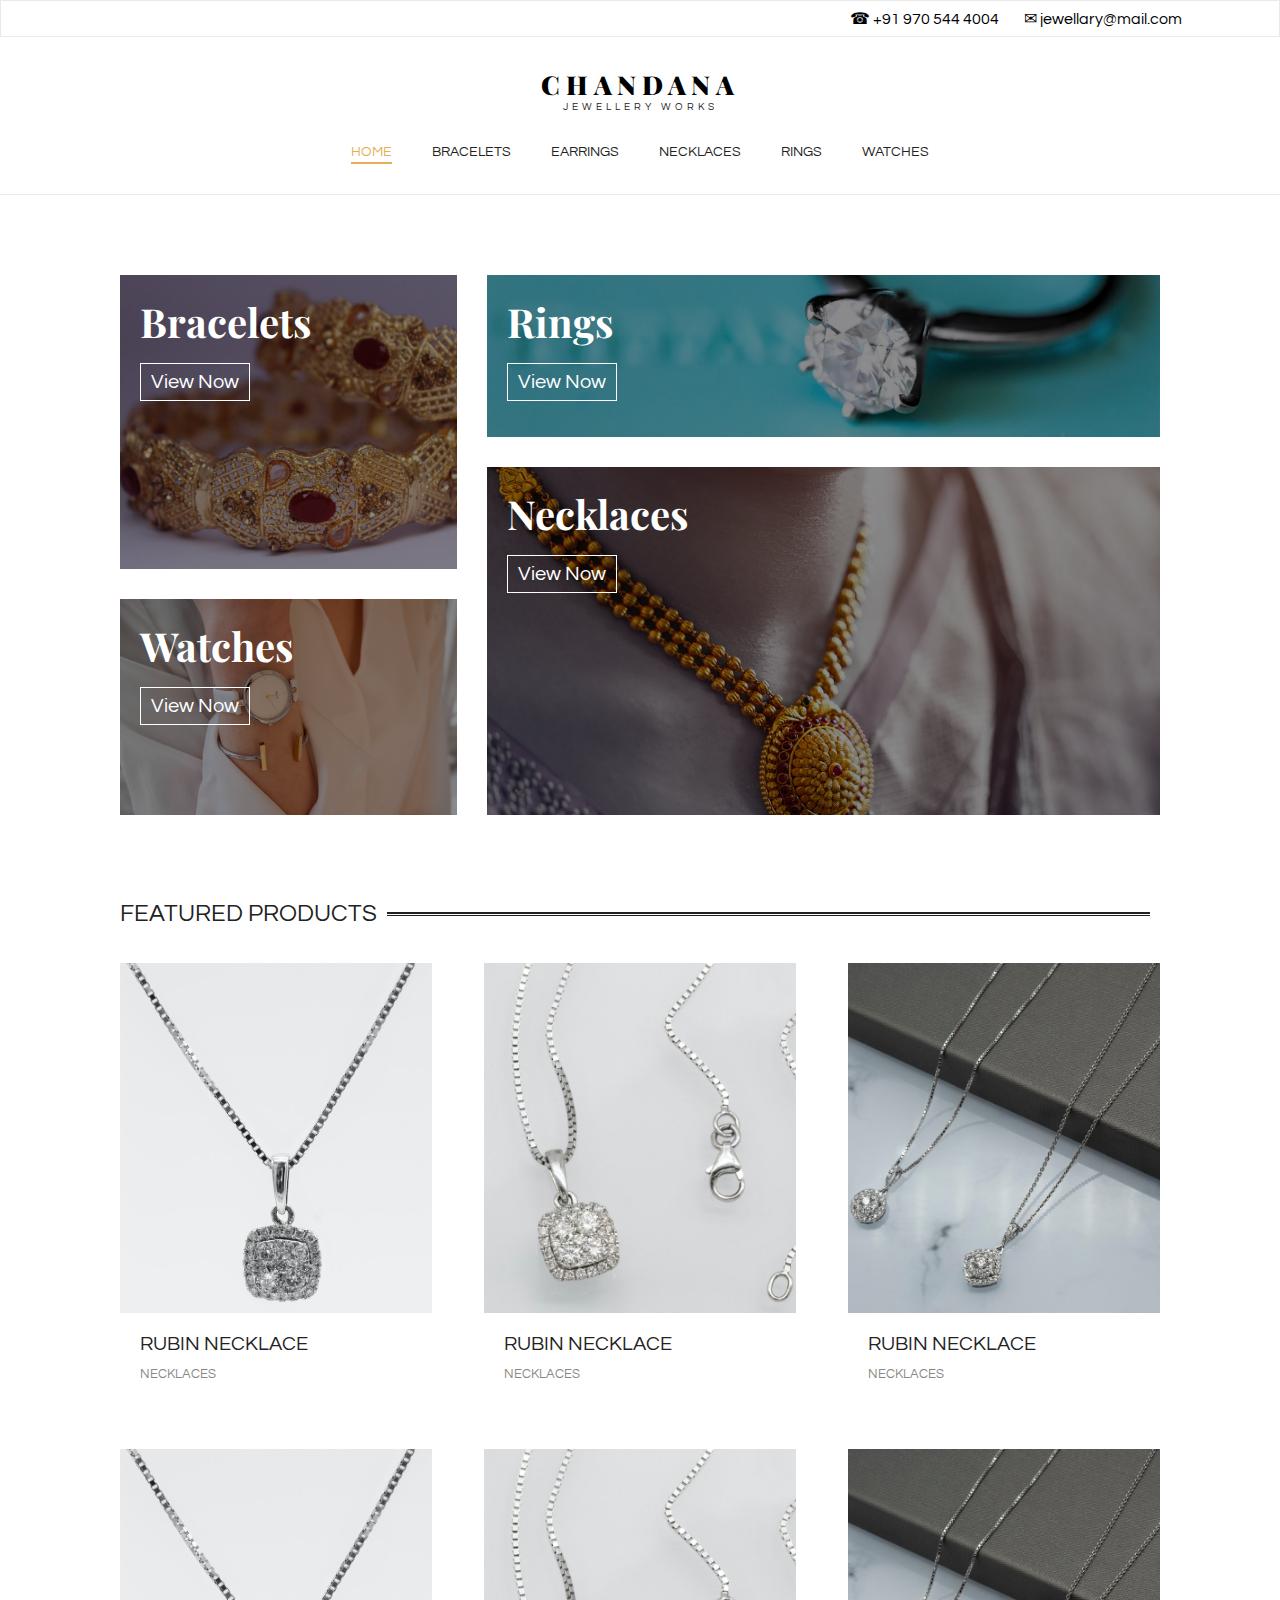
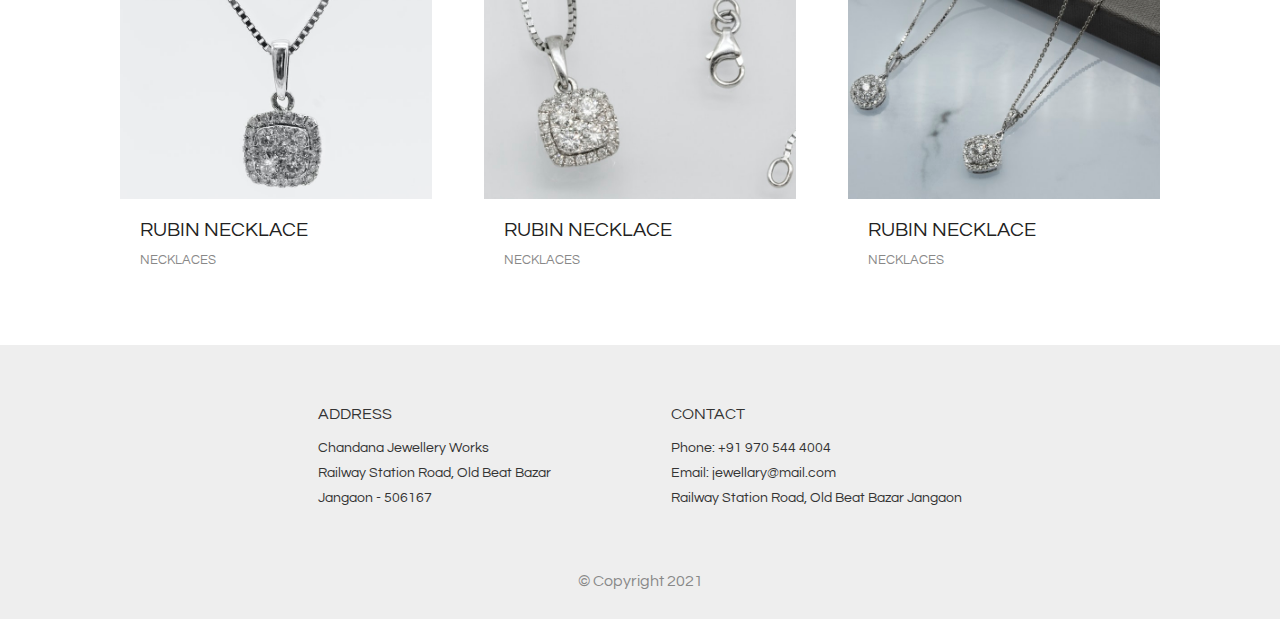
<file: index.html>
<!DOCTYPE html>
<html lang="en">
  <head>
    <meta charset="UTF-8">
    <meta http-equiv="X-UA-Compatible" content="IE=edge">
    <meta name="viewport" content="width=device-width, initial-scale=1.0">
    <title>Project Starter Structure</title>
    <link rel="stylesheet" href="assets/css/styles.css">
  </head>
  <body>
    <div class="topHeader">
      <div class="container">
        <p>☎ +91 970 544 4004</p>
        <p>✉ jewellary@mail.com</p>
      </div>
    </div>
    <header>
      <div class="headerContainer">
        <div class="logo"><a href="index.html"> <span class="logo__title">Chandana</span><span class="logo__designation">Jewellery Works</span></a></div>
        <nav>
          <div class="links"><a class="active" href="index.html">Home</a><a href="#">Bracelets</a><a href="#">Earrings</a><a href="#">Necklaces</a><a href="rings.html">Rings</a><a href="#">Watches</a></div>
          <div class="burger">
            <div class="line"></div>
          </div>
        </nav>
      </div>
      <div class="header__mobile">
        <nav class="mobile__nav">
          <div class="links"><a class="active" href="index.html">Home</a><a href="#">Bracelets</a><a href="#">Earrings</a><a href="#">Necklaces</a><a href="rings.html">Rings</a><a href="#">Watches</a></div>
        </nav>
      </div>
    </header>
    <div id="banner">
      <div class="bannerContainer">
        <div class="left">
          <div class="showcase bracelets"><img src="assets/img/bracelets.jpg" alt="">
            <div class="overlay">
              <h1>Bracelets</h1><a href="#">View Now</a>
            </div>
          </div>
          <div class="showcase watches"><img src="assets/img/watches.jpg" alt="">
            <div class="overlay">
              <h1>Watches</h1><a href="#">View Now</a>
            </div>
          </div>
        </div>
        <div class="right">
          <div class="showcase rings"><img src="assets/img/rings.jpg" alt="">
            <div class="overlay">
              <h1>Rings</h1><a href="rings.html">View Now</a>
            </div>
          </div>
          <div class="showcase necklaces"><img src="assets/img/necklaces1.jpg" alt="">
            <div class="overlay">
              <h1>Necklaces</h1><a href="#">View Now</a>
            </div>
          </div>
        </div>
      </div>
    </div>
    <div id="featured">
      <div class="featuredContainer">
        <div class="featuredHeading" style="margin: 60px 0 30px 0">
          <h3 class="ptitle">Featured Products</h3>
          <div class="main"><span class="big"></span><span class="small"></span></div>
        </div>
        <div class="featuredProjectContainer"><a class="featuredProduct" href="single.html">
            <div class="image"><img src="assets/img/necklace.jpg" alt=""></div>
            <div class="content">
              <h2 class="title">Rubin Necklace</h2>
              <h4 class="category">Necklaces</h4>
            </div></a><a class="featuredProduct" href="single.html">
            <div class="image"><img src="assets/img/necklace2.jpg" alt=""></div>
            <div class="content">
              <h2 class="title">Rubin Necklace</h2>
              <h4 class="category">Necklaces</h4>
            </div></a><a class="featuredProduct" href="single.html">
            <div class="image"><img src="assets/img/necklace3.jpg" alt=""></div>
            <div class="content">
              <h2 class="title">Rubin Necklace</h2>
              <h4 class="category">Necklaces</h4>
            </div></a><a class="featuredProduct" href="single.html">
            <div class="image"><img src="assets/img/necklace.jpg" alt=""></div>
            <div class="content">
              <h2 class="title">Rubin Necklace</h2>
              <h4 class="category">Necklaces</h4>
            </div></a><a class="featuredProduct" href="single.html">
            <div class="image"><img src="assets/img/necklace2.jpg" alt=""></div>
            <div class="content">
              <h2 class="title">Rubin Necklace</h2>
              <h4 class="category">Necklaces</h4>
            </div></a><a class="featuredProduct" href="single.html">
            <div class="image"><img src="assets/img/necklace3.jpg" alt=""></div>
            <div class="content">
              <h2 class="title">Rubin Necklace</h2>
              <h4 class="category">Necklaces</h4>
            </div></a></div>
      </div>
    </div>
    <footer> 
      <div class="footerContainer">
        <div class="footerMenu">
          <div class="menu">
            <h5>Address</h5>
            <div class="footerLinks">
              <p>Chandana Jewellery Works</p>
              <p>Railway Station Road, Old Beat Bazar</p>
              <p>Jangaon - 506167</p>
            </div>
          </div>
          <div class="menu">
            <h5>Contact</h5>
            <div class="footerLinks">
              <p>Phone: +91 970 544 4004</p>
              <p>Email: jewellary@mail.com</p>
              <p>Railway Station Road, Old Beat Bazar Jangaon</p>
            </div>
          </div>
        </div>
        <div class="copyrights">
          <p>&copy; Copyright 2021</p>
        </div>
      </div>
    </footer>
    <script src="assets/scripts/script.js"> </script>
  </body>
</html>
</file>
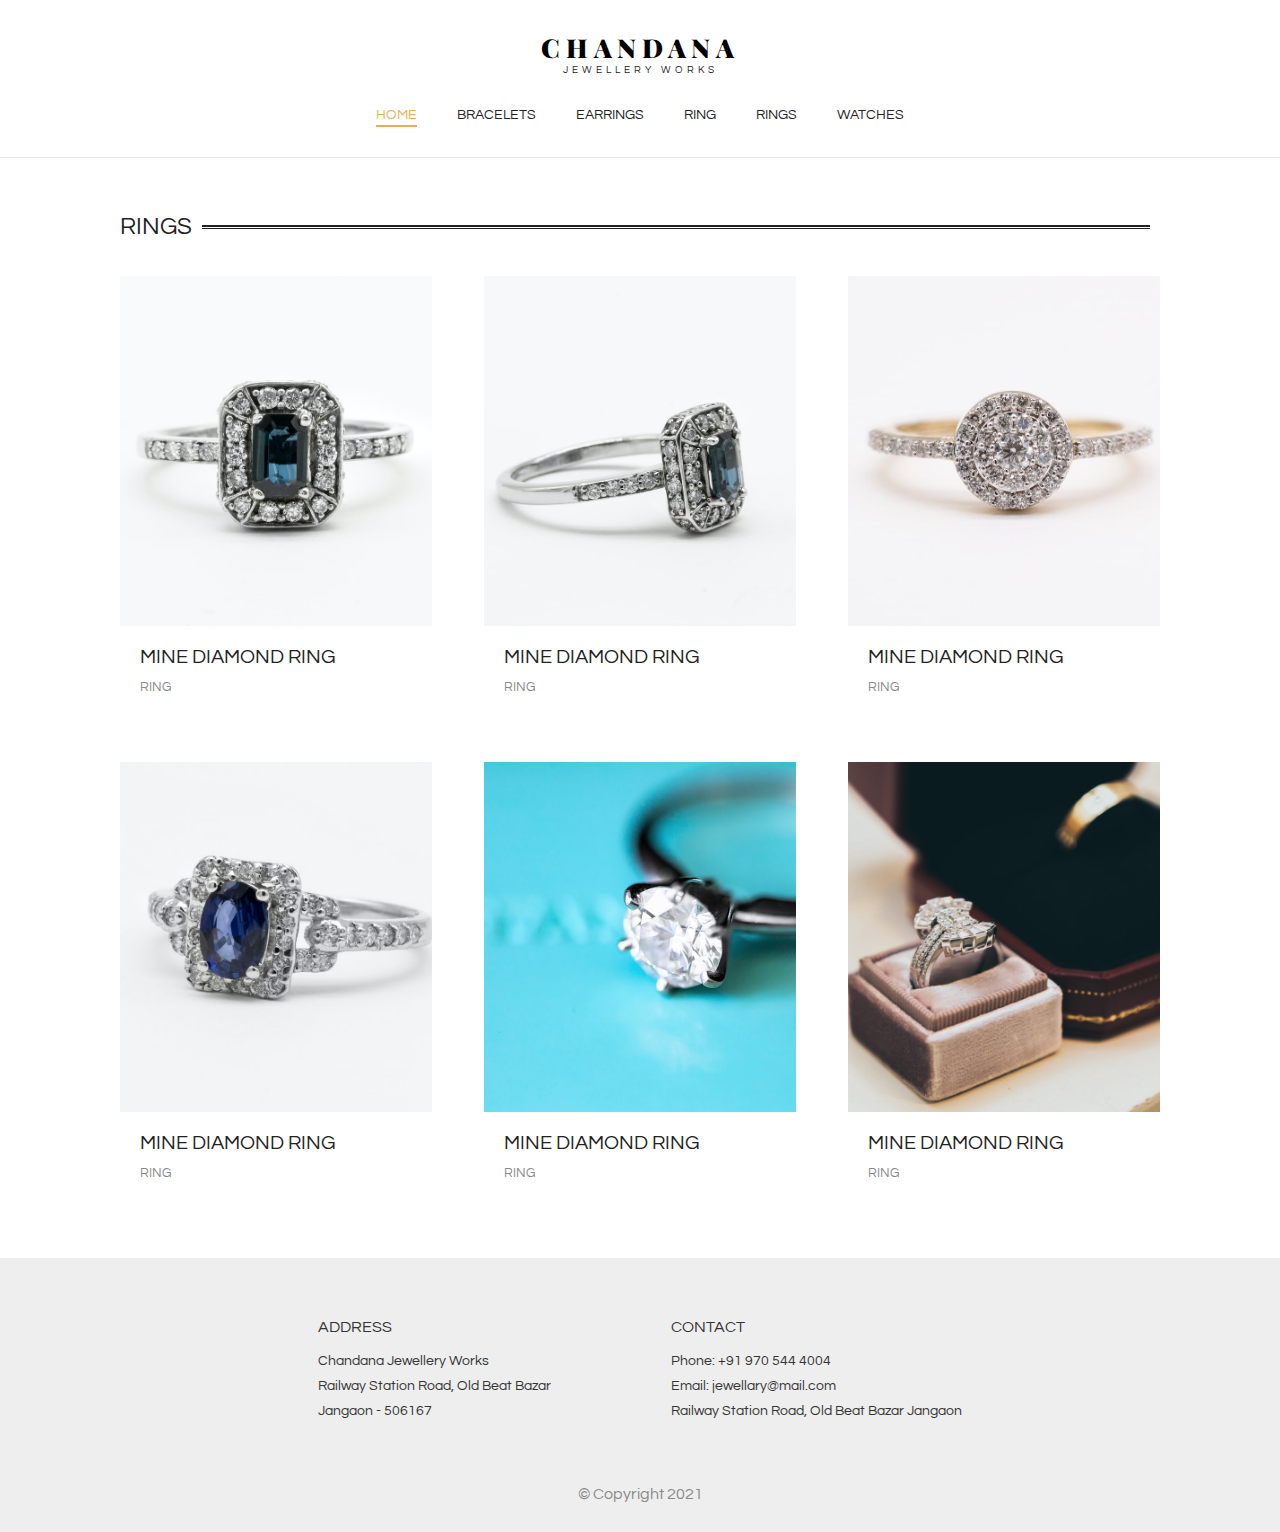
<file: bracelets.html>
<!DOCTYPE html>
<html lang="en">
  <head>
    <meta charset="UTF-8">
    <meta http-equiv="X-UA-Compatible" content="IE=edge">
    <meta name="viewport" content="width=device-width, initial-scale=1.0">
    <title>Project Starter Structure</title>
    <link rel="stylesheet" href="assets/css/styles.css">
  </head>
  <body>
    <header>
      <div class="headerContainer">
        <div class="logo"><a href="index.html"> <span class="logo__title">Chandana</span><span class="logo__designation">Jewellery Works</span></a></div>
        <nav>
          <div class="links"><a class="active" href="index.html">Home</a><a href="bracelets.html">Bracelets</a><a href="#">Earrings</a><a href="#">Ring</a><a href="#">Rings</a><a href="#">Watches</a></div>
          <div class="burger">
            <div class="line"></div>
          </div>
        </nav>
      </div>
      <div class="header__mobile">
        <nav class="mobile__nav">
          <div class="links"><a class="active" href="index.html">Home</a><a href="bracelets.html">Bracelets</a><a href="#">Earrings</a><a href="#">Ring</a><a href="#">Rings</a><a href="#">Watches</a></div>
        </nav>
      </div>
    </header>
    <div id="featured">
      <div class="featuredContainer">
        <div class="featuredHeading" style="margin: 60px 0 30px 0">
          <h3 class="ptitle">RINGS</h3>
          <div class="main"><span class="big"></span><span class="small"></span></div>
        </div>
        <div class="featuredProjectContainer"><a class="featuredProduct" href="single.html">
            <div class="image"><img src="assets/img/ring1.jpg" alt=""></div>
            <div class="content">
              <h2 class="title">Mine Diamond Ring</h2>
              <h4 class="category">Ring</h4>
            </div></a><a class="featuredProduct" href="single.html">
            <div class="image"><img src="assets/img/ring2.jpg" alt=""></div>
            <div class="content">
              <h2 class="title">Mine Diamond Ring</h2>
              <h4 class="category">Ring</h4>
            </div></a><a class="featuredProduct" href="single.html">
            <div class="image"><img src="assets/img/ring3.jpg" alt=""></div>
            <div class="content">
              <h2 class="title">Mine Diamond Ring</h2>
              <h4 class="category">Ring</h4>
            </div></a><a class="featuredProduct" href="single.html">
            <div class="image"><img src="assets/img/ring4.jpg" alt=""></div>
            <div class="content">
              <h2 class="title">Mine Diamond Ring</h2>
              <h4 class="category">Ring</h4>
            </div></a><a class="featuredProduct" href="single.html">
            <div class="image"><img src="assets/img/rings.jpg" alt=""></div>
            <div class="content">
              <h2 class="title">Mine Diamond Ring</h2>
              <h4 class="category">Ring</h4>
            </div></a><a class="featuredProduct" href="single.html">
            <div class="image"><img src="assets/img/ring7.jpg" alt=""></div>
            <div class="content">
              <h2 class="title">Mine Diamond Ring</h2>
              <h4 class="category">Ring</h4>
            </div></a></div>
      </div>
    </div>
    <footer> 
      <div class="footerContainer">
        <div class="footerMenu">
          <div class="menu">
            <h5>Address</h5>
            <div class="footerLinks">
              <p>Chandana Jewellery Works</p>
              <p>Railway Station Road, Old Beat Bazar</p>
              <p>Jangaon - 506167</p>
            </div>
          </div>
          <div class="menu">
            <h5>Contact</h5>
            <div class="footerLinks">
              <p>Phone: +91 970 544 4004</p>
              <p>Email: jewellary@mail.com</p>
              <p>Railway Station Road, Old Beat Bazar Jangaon</p>
            </div>
          </div>
        </div>
        <div class="copyrights">
          <p>&copy; Copyright 2021</p>
        </div>
      </div>
    </footer>
    <script src="assets/scripts/script.js"> </script>
  </body>
</html>
</file>
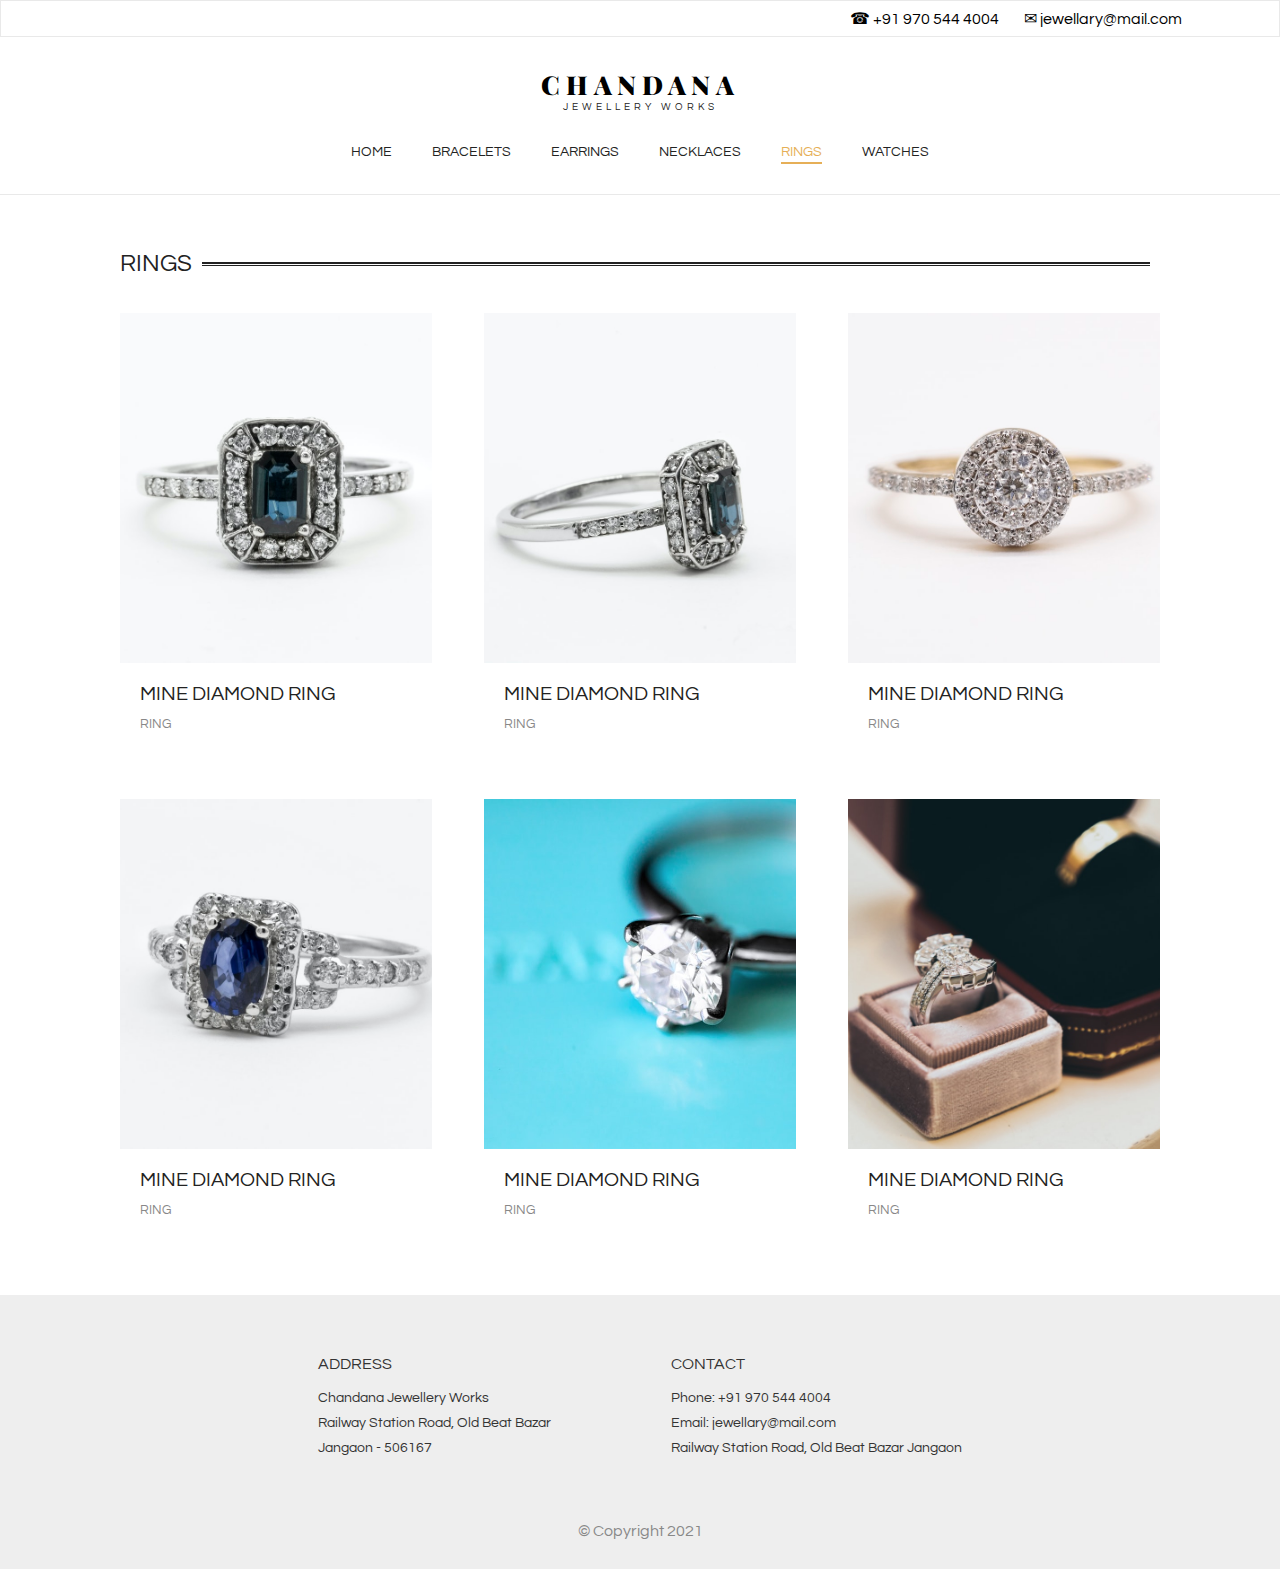
<file: rings.html>
<!DOCTYPE html>
<html lang="en">
  <head>
    <meta charset="UTF-8">
    <meta http-equiv="X-UA-Compatible" content="IE=edge">
    <meta name="viewport" content="width=device-width, initial-scale=1.0">
    <title>Project Starter Structure</title>
    <link rel="stylesheet" href="assets/css/styles.css">
  </head>
  <body>
    <div class="topHeader">
      <div class="container">
        <p>☎ +91 970 544 4004</p>
        <p>✉ jewellary@mail.com</p>
      </div>
    </div>
    <header>
      <div class="headerContainer">
        <div class="logo"><a href="index.html"> <span class="logo__title">Chandana</span><span class="logo__designation">Jewellery Works</span></a></div>
        <nav>
          <div class="links"><a href="index.html">Home</a><a href="#">Bracelets</a><a href="#">Earrings</a><a href="#">Necklaces</a><a class="active" href="rings.html">Rings</a><a href="#">Watches</a></div>
          <div class="burger">
            <div class="line"></div>
          </div>
        </nav>
      </div>
      <div class="header__mobile">
        <nav class="mobile__nav">
          <div class="links"><a href="index.html">Home</a><a href="#">Bracelets</a><a href="#">Earrings</a><a href="#">Necklaces</a><a class="active" href="rings.html">Rings</a><a href="#">Watches</a></div>
        </nav>
      </div>
    </header>
    <div id="featured">
      <div class="featuredContainer">
        <div class="featuredHeading" style="margin: 60px 0 30px 0">
          <h3 class="ptitle">RINGS</h3>
          <div class="main"><span class="big"></span><span class="small"></span></div>
        </div>
        <div class="featuredProjectContainer"><a class="featuredProduct" href="single.html">
            <div class="image"><img src="assets/img/ring1.jpg" alt=""></div>
            <div class="content">
              <h2 class="title">Mine Diamond Ring</h2>
              <h4 class="category">Ring</h4>
            </div></a><a class="featuredProduct" href="single.html">
            <div class="image"><img src="assets/img/ring2.jpg" alt=""></div>
            <div class="content">
              <h2 class="title">Mine Diamond Ring</h2>
              <h4 class="category">Ring</h4>
            </div></a><a class="featuredProduct" href="single.html">
            <div class="image"><img src="assets/img/ring3.jpg" alt=""></div>
            <div class="content">
              <h2 class="title">Mine Diamond Ring</h2>
              <h4 class="category">Ring</h4>
            </div></a><a class="featuredProduct" href="single.html">
            <div class="image"><img src="assets/img/ring4.jpg" alt=""></div>
            <div class="content">
              <h2 class="title">Mine Diamond Ring</h2>
              <h4 class="category">Ring</h4>
            </div></a><a class="featuredProduct" href="single.html">
            <div class="image"><img src="assets/img/rings.jpg" alt=""></div>
            <div class="content">
              <h2 class="title">Mine Diamond Ring</h2>
              <h4 class="category">Ring</h4>
            </div></a><a class="featuredProduct" href="single.html">
            <div class="image"><img src="assets/img/ring7.jpg" alt=""></div>
            <div class="content">
              <h2 class="title">Mine Diamond Ring</h2>
              <h4 class="category">Ring</h4>
            </div></a></div>
      </div>
    </div>
    <footer> 
      <div class="footerContainer">
        <div class="footerMenu">
          <div class="menu">
            <h5>Address</h5>
            <div class="footerLinks">
              <p>Chandana Jewellery Works</p>
              <p>Railway Station Road, Old Beat Bazar</p>
              <p>Jangaon - 506167</p>
            </div>
          </div>
          <div class="menu">
            <h5>Contact</h5>
            <div class="footerLinks">
              <p>Phone: +91 970 544 4004</p>
              <p>Email: jewellary@mail.com</p>
              <p>Railway Station Road, Old Beat Bazar Jangaon</p>
            </div>
          </div>
        </div>
        <div class="copyrights">
          <p>&copy; Copyright 2021</p>
        </div>
      </div>
    </footer>
    <script src="assets/scripts/script.js"> </script>
  </body>
</html>
</file>
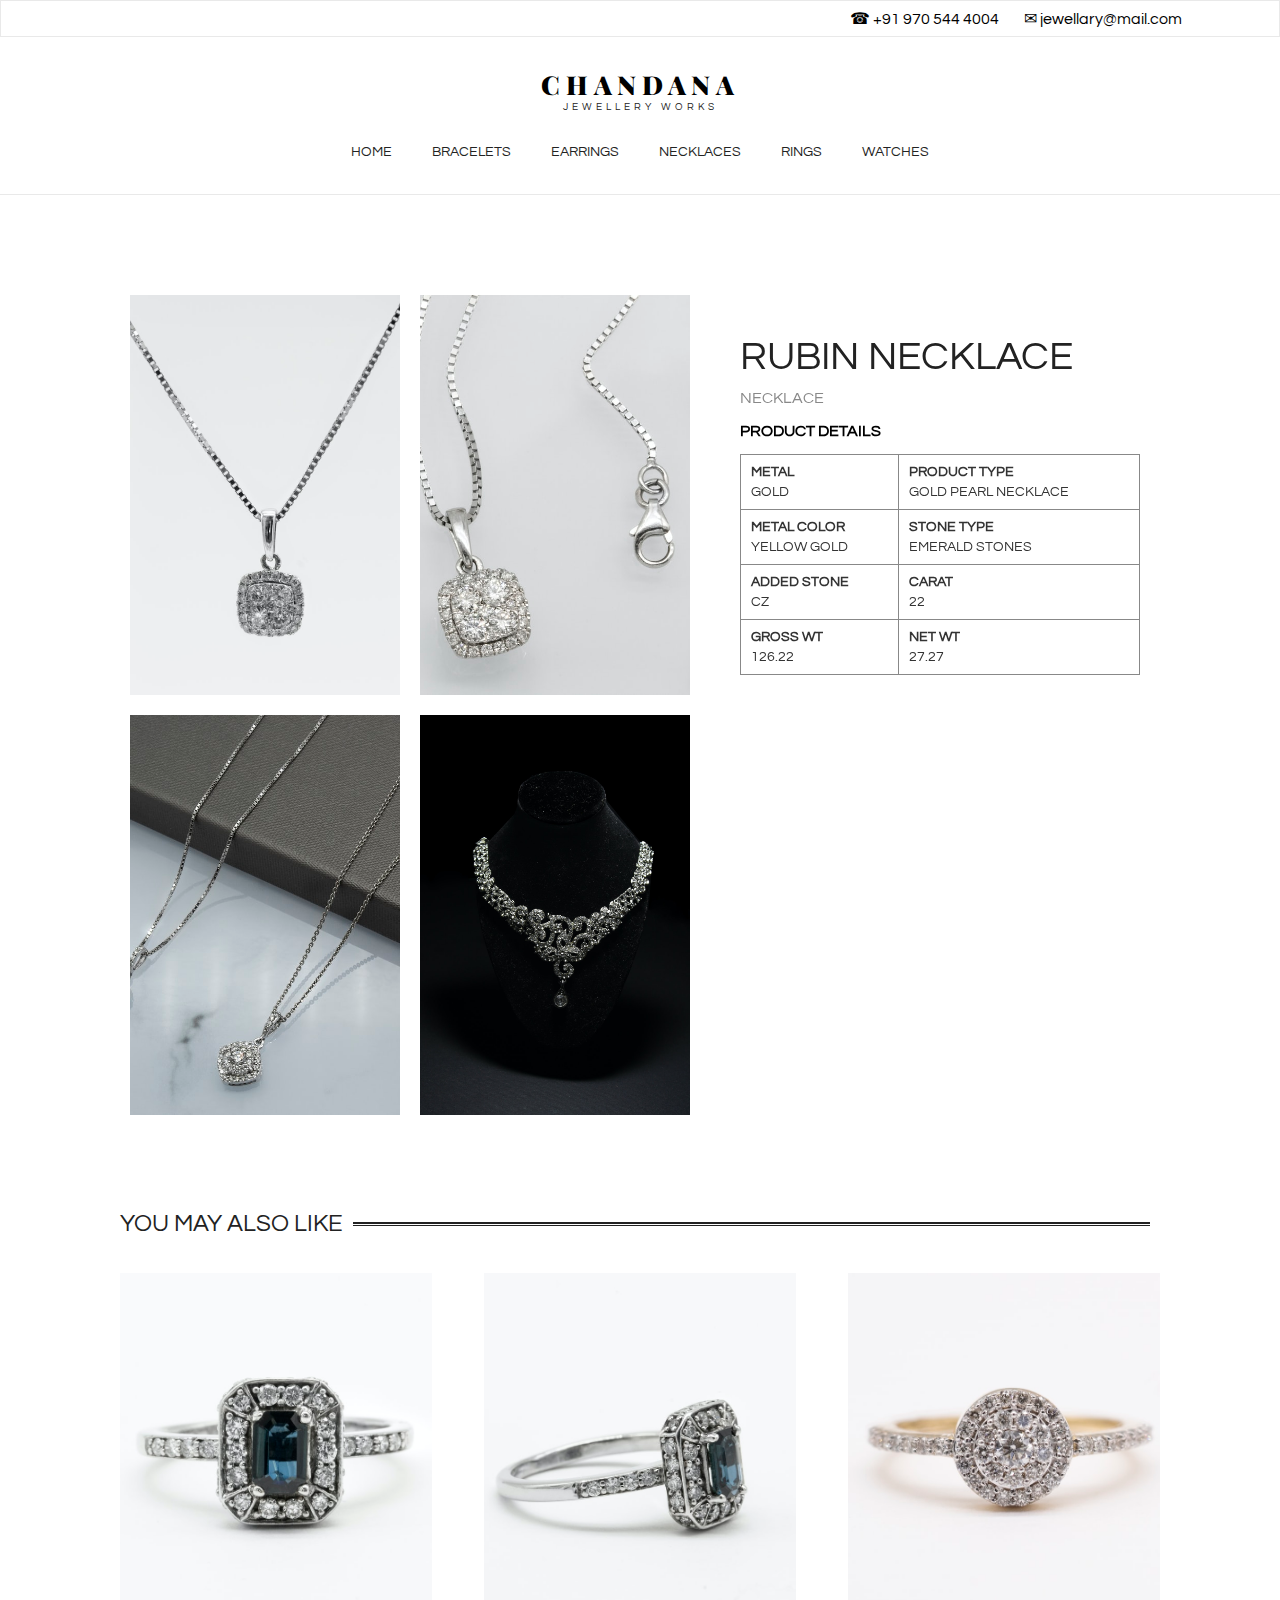
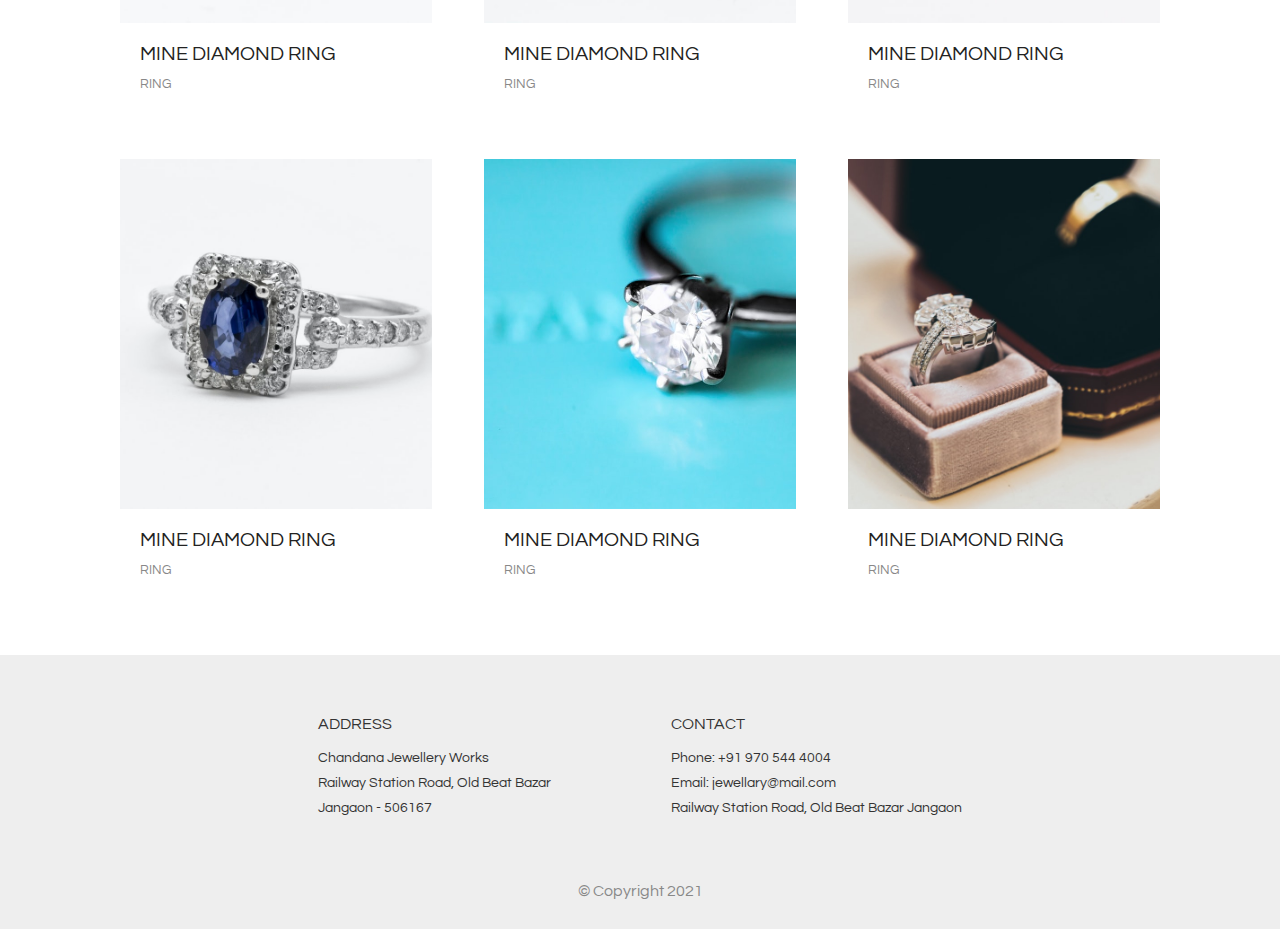
<file: single.html>
<!DOCTYPE html>
<html lang="en">
  <head>
    <meta charset="UTF-8">
    <meta http-equiv="X-UA-Compatible" content="IE=edge">
    <meta name="viewport" content="width=device-width, initial-scale=1.0">
    <title>Project Starter Structure</title>
    <link rel="stylesheet" href="assets/css/styles.css">
    <link rel="stylesheet" href="assets/css/lightgallery.min.css">
  </head>
  <body>
    <div class="topHeader">
      <div class="container">
        <p>☎ +91 970 544 4004</p>
        <p>✉ jewellary@mail.com</p>
      </div>
    </div>
    <header>
      <div class="headerContainer">
        <div class="logo"><a href="index.html"> <span class="logo__title">Chandana</span><span class="logo__designation">Jewellery Works</span></a></div>
        <nav>
          <div class="links"><a href="index.html">Home</a><a href="#">Bracelets</a><a href="#">Earrings</a><a href="#">Necklaces</a><a href="rings.html">Rings</a><a href="#">Watches</a></div>
          <div class="burger">
            <div class="line"></div>
          </div>
        </nav>
      </div>
      <div class="header__mobile">
        <nav class="mobile__nav">
          <div class="links"><a href="index.html">Home</a><a href="#">Bracelets</a><a href="#">Earrings</a><a href="#">Necklaces</a><a href="rings.html">Rings</a><a href="#">Watches</a></div>
        </nav>
      </div>
    </header>
    <div id="singleProduct">
      <div class="singleContainer">
        <div id="lightgallery">
          <a class="image-box" href="assets/img/necklace.jpg">
            <img src="assets/img/necklace.jpg" alt="">
          </a>
          <a class="image-box" href="assets/img/necklace2.jpg">
            <img src="assets/img/necklace2.jpg" alt="">
          </a>
          <a class="image-box" href="assets/img/necklace3.jpg">
            <img src="assets/img/necklace3.jpg" alt="">
          </a>
          <a class="image-box" href="assets/img/necklaces.jpg">
            <img src="assets/img/necklaces.jpg" alt="">
          </a>
        </div>
        <div class="productInfo">
          <h1 class="productTitle">Rubin Necklace</h1>
          <p class="category">Necklace</p>
          <!-- <p class="description">Lorem ipsum dolor sit amet consectetur, adipisicing elit. Tempora, nobis impedit saepe aliquam quis et eveniet facere aspernatur blanditiis ipsa? Inventore odio, aliquid qui repellendus hic voluptatem corporis ipsam delectus.</p> -->
          <p>Product Details</p>
          <table>
            <tbody>
              <tr>
                <td><b>Metal</b><br><span>Gold</span></td>
                <td><b>Product Type</b><br><span>Gold Pearl Necklace</span></td>
              </tr>
              <tr>
                <td><b>Metal Color</b><br><span>Yellow Gold</span></td>
                <td><b>Stone Type</b><br><span>Emerald Stones</span></td>
              </tr>
              <tr>
                <td><b>Added Stone</b><br><span>CZ</span></td>
                <td><b>Carat</b><br><span>22</span></td>
              </tr>
              <tr>
                <td><b>Gross WT</b><br><span>126.22</span></td>
                <td><b>Net WT</b><br><span>27.27</span></td>
              </tr>
            </tbody>
          </table>
        </div>
      </div>
    </div>
    <div id="featured">
      <div class="featuredContainer">
        <div class="featuredHeading" style="margin: 60px 0 30px 0">
          <h3 class="ptitle">You May Also Like</h3>
          <div class="main"><span class="big"></span><span class="small"></span></div>
        </div>
        <div class="featuredProjectContainer"><a class="featuredProduct" href="single.html">
          <div class="image"><img src="assets/img/ring1.jpg" alt=""></div>
          <div class="content">
            <h2 class="title">Mine Diamond Ring</h2>
            <h4 class="category">Ring</h4>
          </div></a><a class="featuredProduct" href="single.html">
          <div class="image"><img src="assets/img/ring2.jpg" alt=""></div>
          <div class="content">
            <h2 class="title">Mine Diamond Ring</h2>
            <h4 class="category">Ring</h4>
          </div></a><a class="featuredProduct" href="single.html">
          <div class="image"><img src="assets/img/ring3.jpg" alt=""></div>
          <div class="content">
            <h2 class="title">Mine Diamond Ring</h2>
            <h4 class="category">Ring</h4>
          </div></a><a class="featuredProduct" href="single.html">
          <div class="image"><img src="assets/img/ring4.jpg" alt=""></div>
          <div class="content">
            <h2 class="title">Mine Diamond Ring</h2>
            <h4 class="category">Ring</h4>
          </div></a><a class="featuredProduct" href="single.html">
          <div class="image"><img src="assets/img/rings.jpg" alt=""></div>
          <div class="content">
            <h2 class="title">Mine Diamond Ring</h2>
            <h4 class="category">Ring</h4>
          </div></a><a class="featuredProduct" href="single.html">
          <div class="image"><img src="assets/img/ring7.jpg" alt=""></div>
          <div class="content">
            <h2 class="title">Mine Diamond Ring</h2>
            <h4 class="category">Ring</h4>
          </div></a></div>
      </div>
    </div>
    <footer> 
      <div class="footerContainer">
        <div class="footerMenu">
          <div class="menu">
            <h5>Address</h5>
            <div class="footerLinks">
              <p>Chandana Jewellery Works</p>
              <p>Railway Station Road, Old Beat Bazar</p>
              <p>Jangaon - 506167</p>
            </div>
          </div>
          <div class="menu">
            <h5>Contact</h5>
            <div class="footerLinks">
              <p>Phone: +91 970 544 4004</p>
              <p>Email: jewellary@mail.com</p>
              <p>Railway Station Road, Old Beat Bazar Jangaon</p>
            </div>
          </div>
        </div>
        <div class="copyrights">
          <p>&copy; Copyright 2021</p>
        </div>
      </div>
    </footer>
    <script src="assets/scripts/lightgallery.min.js"> </script>
    <script src="assets/scripts/lg-fullscreen.min.js"> </script>
    <script src="assets/scripts/lg-zoom.min.js"> </script>
    <script src="assets/scripts/lg-autoplay.min.js"></script>
    <script src="assets/scripts/script.js"> </script>
    <script src="assets/scripts/lightgallery.js"></script>
  </body>
</html>
</file>
<file: assets/css/styles.css>
@import url("https://fonts.googleapis.com/css2?family=Playfair+Display&family=Questrial&display=swap");
*, *:after, *:before {
  margin: 0;
  padding: 0;
  -moz-box-sizing: border-box;
       box-sizing: border-box;
}

body {
  font-family: 'Questrial', sans-serif;
  font-weight: 400;
}

.headerContainer {
  display: -webkit-flex;
  display: -moz-box;
  display: -ms-flexbox;
  display: flex;
  -webkit-flex-direction: column;
     -moz-box-orient: vertical;
     -moz-box-direction: normal;
      -ms-flex-direction: column;
          flex-direction: column;
  width: 100%;
  -webkit-align-items: center;
     -moz-box-align: center;
      -ms-flex-align: center;
          align-items: center;
  -webkit-justify-content: center;
     -moz-box-pack: center;
      -ms-flex-pack: center;
          justify-content: center;
  /* margin-top: 30px; */
  border-bottom: 1px solid #e9e9e9;
}

@media screen and (max-width: 768px) {
  .headerContainer {
    -webkit-flex-direction: row;
       -moz-box-orient: horizontal;
       -moz-box-direction: normal;
        -ms-flex-direction: row;
            flex-direction: row;
    -webkit-justify-content: space-between;
       -moz-box-pack: justify;
        -ms-flex-pack: justify;
            justify-content: space-between;
    padding: 20px 30px;
  }
}

@media screen and (max-width: 425px) {
  .headerContainer {
    padding: 30px 20px;
    margin-top: 0;
  }
}

.headerContainer .logo {
  padding: 30px 0;
}

@media screen and (max-width: 768px) {
  .headerContainer .logo {
    padding: 0;
    margin: 0;
  }
}

.headerContainer .logo a {
  text-decoration: none;
  display: -webkit-flex;
  display: -moz-box;
  display: -ms-flexbox;
  display: flex;
  -webkit-align-items: center;
     -moz-box-align: center;
      -ms-flex-align: center;
          align-items: center;
  -webkit-justify-content: center;
     -moz-box-pack: center;
      -ms-flex-pack: center;
          justify-content: center;
  -webkit-flex-direction: column;
     -moz-box-orient: vertical;
     -moz-box-direction: normal;
      -ms-flex-direction: column;
          flex-direction: column;
}

.headerContainer .logo .logo__title {
  font-family: 'Playfair Display', serif;
  font-size: 26px;
  font-weight: 900 !important;
  letter-spacing: 6px;
  color: #000;
  text-transform: uppercase;
  display: block;
}

.headerContainer .logo .logo__designation {
  font-family: 'Questrial', sans-serif;
  text-transform: uppercase;
  font-size: 10px;
  font-weight: 500;
  letter-spacing: 4px;
  color: #222;
}

.headerContainer nav {
  display: -webkit-flex;
  display: -moz-box;
  display: -ms-flexbox;
  display: flex;
  -webkit-align-items: center;
     -moz-box-align: center;
      -ms-flex-align: center;
          align-items: center;
  -webkit-justify-content: center;
     -moz-box-pack: center;
      -ms-flex-pack: center;
          justify-content: center;
}

.headerContainer nav .links {
  display: -webkit-flex;
  display: -moz-box;
  display: -ms-flexbox;
  display: flex;
  -webkit-align-items: center;
     -moz-box-align: center;
      -ms-flex-align: center;
          align-items: center;
  -webkit-justify-content: center;
     -moz-box-pack: center;
      -ms-flex-pack: center;
          justify-content: center;
  gap: 40px;
  margin-bottom: 30px;
}

@media screen and (max-width: 768px) {
  .headerContainer nav .links {
    display: none;
  }
}

.headerContainer nav .links a {
  text-transform: uppercase;
  text-decoration: none;
  font-size: 14px;
  font-weight: 300;
  line-height: 20px;
  color: #222;
  -moz-transition: all .5s ease;
  transition: all .5s ease;
  border-bottom: 2px solid transparent;
}

.headerContainer nav .links a:hover, .headerContainer nav .links a.active {
  color: #e6af57;
  border-bottom: 2px solid #e6af57;
}

.headerContainer nav .burger {
  display: none;
  -moz-transition: all .5s ease;
  transition: all .5s ease;
  -webkit-align-items: center;
     -moz-box-align: center;
      -ms-flex-align: center;
          align-items: center;
  height: 30px;
}

@media screen and (max-width: 768px) {
  .headerContainer nav .burger {
    display: -webkit-flex;
    display: -moz-box;
    display: -ms-flexbox;
    display: flex;
  }
}

.headerContainer nav .burger .line {
  width: 25px;
  height: 2px;
  background: #000;
  position: relative;
  -moz-transition: all .5s ease;
  transition: all .5s ease;
}

.headerContainer nav .burger .line:after, .headerContainer nav .burger .line:before {
  width: 25px;
  height: 2px;
  background: #000;
  content: '';
  position: absolute;
  -moz-transition: all .5s ease;
  transition: all .5s ease;
}

.headerContainer nav .burger .line:before {
  -webkit-transform: translateY(-8px);
     -moz-transform: translateY(-8px);
      -ms-transform: translateY(-8px);
          transform: translateY(-8px);
}

.headerContainer nav .burger .line:after {
  -webkit-transform: translateY(8px);
     -moz-transform: translateY(8px);
      -ms-transform: translateY(8px);
          transform: translateY(8px);
}

.headerContainer nav .burger.open .line {
  -webkit-transform: translate(-50px);
     -moz-transform: translate(-50px);
      -ms-transform: translate(-50px);
          transform: translate(-50px);
  background: transparent;
}

.headerContainer nav .burger.open .line:before {
  -webkit-transform: rotate(45deg) translate(35px, -35px);
     -moz-transform: rotate(45deg) translate(35px, -35px);
      -ms-transform: rotate(45deg) translate(35px, -35px);
          transform: rotate(45deg) translate(35px, -35px);
}

.headerContainer nav .burger.open .line:after {
  -webkit-transform: rotate(-45deg) translate(35px, 35px);
     -moz-transform: rotate(-45deg) translate(35px, 35px);
      -ms-transform: rotate(-45deg) translate(35px, 35px);
          transform: rotate(-45deg) translate(35px, 35px);
}

.header__mobile {
  height: 0;
  overflow: hidden;
  -moz-transition: all .5s ease;
  transition: all .5s ease;
  display: none;
}

@media screen and (max-width: 768px) {
  .header__mobile {
    display: block;
  }
}

.header__mobile.visible {
  height: 367px;
}

.header__mobile nav.mobile__nav .links {
  display: -webkit-flex;
  display: -moz-box;
  display: -ms-flexbox;
  display: flex;
  -webkit-flex-direction: column;
     -moz-box-orient: vertical;
     -moz-box-direction: normal;
      -ms-flex-direction: column;
          flex-direction: column;
}

.header__mobile nav.mobile__nav .links a {
  text-transform: uppercase;
  text-decoration: none;
  font-size: 14px;
  font-weight: 300;
  line-height: 20px;
  color: #222;
  border-bottom: 1px solid #e9e9e9;
  padding: 20px;
  -moz-transition: all .5s ease;
  transition: all .5s ease;
}

.header__mobile nav.mobile__nav .links a:hover, .header__mobile nav.mobile__nav .links a.active {
  color: #e6af57;
  border-bottom: 2px solid #e6af57;
}

.bannerContainer {
  display: -webkit-flex;
  display: -moz-box;
  display: -ms-flexbox;
  display: flex;
  max-width: 1100px;
  margin: 50px auto;
  padding: 30px;
  overflow: hidden;
  gap: 30px;
  height: 600px;
}

@media screen and (max-width: 768px) {
  .bannerContainer {
    -webkit-flex-direction: column;
       -moz-box-orient: vertical;
       -moz-box-direction: normal;
        -ms-flex-direction: column;
            flex-direction: column;
    height: auto;
    margin: 20px auto;
  }
}

.bannerContainer .left, .bannerContainer .right {
  display: -webkit-flex;
  display: -moz-box;
  display: -ms-flexbox;
  display: flex;
  -webkit-flex-direction: column;
     -moz-box-orient: vertical;
     -moz-box-direction: normal;
      -ms-flex-direction: column;
          flex-direction: column;
  gap: 30px;
  height: 100% !important;
  font-size: 0;
  overflow: hidden;
}

.bannerContainer .left img, .bannerContainer .right img {
  width: 100%;
  -o-object-fit: cover;
     object-fit: cover;
}

.bannerContainer .left .showcase, .bannerContainer .right .showcase {
  position: relative;
}

.bannerContainer .left .showcase .overlay, .bannerContainer .right .showcase .overlay {
  position: absolute;
  top: 0;
  left: 0;
  right: 0;
  bottom: 0;
  font-family: 'Playfair Display';
  color: #fff;
  background: rgba(0, 0, 0, 0.45);
  font-size: 20px;
  padding: 20px;
}

.bannerContainer .left .showcase .overlay a, .bannerContainer .right .showcase .overlay a {
  text-decoration: none;
  color: #fff;
  font-family: 'Questrial';
  border: 1px solid #fff;
  padding: 8px 10px;
  display: -webkit-inline-flex;
  display: -moz-inline-box;
  display: -ms-inline-flexbox;
  display: inline-flex;
  -webkit-align-items: center;
     -moz-box-align: center;
      -ms-flex-align: center;
          align-items: center;
  -webkit-justify-content: center;
     -moz-box-pack: center;
      -ms-flex-pack: center;
          justify-content: center;
  margin-top: 15px;
  -moz-transition: 0.5s ease;
  transition: 0.5s ease;
}

.bannerContainer .left .showcase .overlay a:hover, .bannerContainer .right .showcase .overlay a:hover {
  background: #fff;
  color: #000;
}

.bannerContainer .left {
  -webkit-flex: 1;
     -moz-box-flex: 1;
      -ms-flex: 1;
          flex: 1;
}

.bannerContainer .left .bracelets {
  height: 60%;
}

.bannerContainer .left .bracelets img {
  -o-object-fit: cover;
     object-fit: cover;
  height: 100%;
}

.bannerContainer .left .watches {
  height: 40%;
}

.bannerContainer .left .watches img {
  -o-object-fit: cover;
     object-fit: cover;
  height: 100%;
}

.bannerContainer .right {
  -webkit-flex: 2;
     -moz-box-flex: 2;
      -ms-flex: 2;
          flex: 2;
}

.bannerContainer .right .rings {
  height: 30%;
  width: 100%;
}

.bannerContainer .right .rings img {
  height: 100%;
  width: 100%;
  -o-object-fit: cover;
     object-fit: cover;
}

.bannerContainer .right .necklaces {
  height: 70%;
}

.bannerContainer .right .necklaces img {
  height: 100%;
  width: 100%;
  -o-object-fit: cover;
     object-fit: cover;
}

#featured {
  max-width: 1100px;
  margin: 0 auto;
}

#featured .featuredContainer {
  padding: 0 30px;
}

#featured .featuredContainer .featuredHeading {
  display: -webkit-flex;
  display: -moz-box;
  display: -ms-flexbox;
  display: flex;
  -webkit-align-items: center;
     -moz-box-align: center;
      -ms-flex-align: center;
          align-items: center;
  -webkit-justify-content: center;
     -moz-box-pack: center;
      -ms-flex-pack: center;
          justify-content: center;
  margin: 20px 0;
}

#featured .featuredContainer .featuredHeading h3 {
  font-size: 18px;
  font-weight: 400;
  text-transform: uppercase;
  line-height: 18px;
  color: #222;
  display: -webkit-inline-flex;
  display: -moz-inline-box;
  display: -ms-inline-flexbox;
  display: inline-flex;
}

#featured .featuredContainer .featuredHeading .ptitle {
  font-size: 24px;
}

#featured .featuredContainer .featuredHeading .main {
  display: -webkit-flex;
  display: -moz-box;
  display: -ms-flexbox;
  display: flex;
  -webkit-flex: 1;
     -moz-box-flex: 1;
      -ms-flex: 1;
          flex: 1;
  -webkit-flex-direction: column;
     -moz-box-orient: vertical;
     -moz-box-direction: normal;
      -ms-flex-direction: column;
          flex-direction: column;
  margin: 0 10px;
}

#featured .featuredContainer .featuredHeading .main .big {
  height: 2px;
  width: 100%;
  background: #222;
  margin-bottom: 1px;
}

#featured .featuredContainer .featuredHeading .main .small {
  height: 1px;
  width: 100%;
  background: #222;
}

#featured .featuredContainer .featuredProjectContainer {
  display: -webkit-flex;
  display: -moz-box;
  display: -ms-flexbox;
  display: flex;
  gap: 30px;
  -webkit-flex-wrap: wrap;
      -ms-flex-wrap: wrap;
          flex-wrap: wrap;
  -webkit-align-items: center;
     -moz-box-align: center;
      -ms-flex-align: center;
          align-items: center;
  -webkit-justify-content: space-between;
     -moz-box-pack: justify;
      -ms-flex-pack: justify;
          justify-content: space-between;
  margin: 40px 0;
}

#featured .featuredContainer .featuredProjectContainer .featuredProduct {
  width: 30%;
  text-decoration: none;
}

@media screen and (max-width: 768px) {
  #featured .featuredContainer .featuredProjectContainer .featuredProduct {
    width: 45%;
  }
}

@media screen and (max-width: 568px) {
  #featured .featuredContainer .featuredProjectContainer .featuredProduct {
    width: 100%;
  }
}

#featured .featuredContainer .featuredProjectContainer .featuredProduct .image {
  width: 100%;
  height: 350px;
  background: #ccc;
}

#featured .featuredContainer .featuredProjectContainer .featuredProduct .image img {
  width: 100%;
  height: 100%;
  -o-object-fit: cover;
     object-fit: cover;
}

#featured .featuredContainer .featuredProjectContainer .featuredProduct .content {
  padding: 20px;
}

#featured .featuredContainer .featuredProjectContainer .featuredProduct .content .title {
  font-size: 20px;
  font-weight: 300;
  line-height: 22px;
  text-transform: uppercase;
  color: #222;
  margin-bottom: 10px;
}

#featured .featuredContainer .featuredProjectContainer .featuredProduct .content .category {
  font-size: 13px;
  font-weight: 300;
  line-height: 19px;
  text-transform: uppercase;
  color: #888;
  margin-bottom: 15px;
}

#featured .featuredContainer .featuredProjectContainer .featuredProduct .content .price {
  font-size: 20px;
  line-height: 29px;
  font-weight: 300;
  color: #333;
}

footer {
  background: #eee;
}

footer .footerContainer {
  max-width: 1000px;
  margin: 0 auto;
}

footer .footerContainer .footerMenu {
  display: -webkit-flex;
  display: -moz-box;
  display: -ms-flexbox;
  display: flex;
  -webkit-flex-wrap: wrap;
      -ms-flex-wrap: wrap;
          flex-wrap: wrap;
  -webkit-justify-content: center;
     -moz-box-pack: center;
      -ms-flex-pack: center;
          justify-content: center;
}

@media screen and (max-width: 425px) {
  footer .footerContainer .footerMenu {
    text-align: center;
  }
}

footer .footerContainer .footerMenu .menu {
  padding: 60px 60px 0 60px;
}

footer .footerContainer .footerMenu .menu h5 {
  font-size: 16px;
  font-weight: 300;
  line-height: 18px;
  color: #333;
  text-transform: uppercase;
  margin-bottom: 15px;
}

footer .footerContainer .footerMenu .menu .footerLinks {
  display: -webkit-flex;
  display: -moz-box;
  display: -ms-flexbox;
  display: flex;
  -webkit-flex-direction: column;
     -moz-box-orient: vertical;
     -moz-box-direction: normal;
      -ms-flex-direction: column;
          flex-direction: column;
}

footer .footerContainer .footerMenu .menu .footerLinks p {
  color: #333;
  font-size: 14px;
  line-height: 20px;
  font-weight: 300;
  text-decoration: none;
  -moz-transition: all 0.5s ease;
  transition: all 0.5s ease;
  margin-bottom: 5px;
}

footer .footerContainer .copyrights {
  text-align: center;
  padding: 60px 0 30px 0;
  color: #888;
}

.singleContainer {
  display: -webkit-flex;
  display: -moz-box;
  display: -ms-flexbox;
  display: flex;
  max-width: 1100px;
  margin: 100px auto;
  padding: 0 20px;
}

@media screen and (max-width: 668px) {
  .singleContainer {
    -webkit-flex-direction: column;
       -moz-box-orient: vertical;
       -moz-box-direction: normal;
        -ms-flex-direction: column;
            flex-direction: column;
  }
}

.singleContainer #lightgallery, .singleContainer .productInfo {
  width: 50%;
  -webkit-flex: 1;
     -moz-box-flex: 1;
      -ms-flex: 1;
          flex: 1;
}

@media screen and (max-width: 668px) {
  .singleContainer #lightgallery, .singleContainer .productInfo {
    width: 100%;
  }
}

.singleContainer #lightgallery {
  display: -webkit-flex;
  display: -moz-box;
  display: -ms-flexbox;
  display: flex;
  -webkit-flex-wrap: wrap;
      -ms-flex-wrap: wrap;
          flex-wrap: wrap;
  gap: 20px;
  -webkit-justify-content: center;
     -moz-box-pack: center;
      -ms-flex-pack: center;
          justify-content: center;
  -webkit-flex: 1.5;
     -moz-box-flex: 1.5;
      -ms-flex: 1.5;
          flex: 1.5;
}

.singleContainer #lightgallery a {
  width: 45%;
  height: 400px;
}

@media screen and (max-width: 768px) {
  .singleContainer #lightgallery a {
    width: 100%;
  }
}

.singleContainer #lightgallery img {
  width: 100%;
  height: 100%;
  -o-object-fit: cover;
     object-fit: cover;
}

.singleContainer .productInfo {
  position: -webkit-sticky;
  position: sticky;
  top: 0;
  -webkit-align-self: flex-start;
      -ms-flex-item-align: start;
          align-self: flex-start;
  height: auto;
  padding: 40px 30px;
}

@media screen and (max-width: 425px) {
  .singleContainer .productInfo {
    padding: 20px 10px;
  }
}

.singleContainer .productInfo .productTitle {
  font-size: 40px;
  color: #222;
  line-height: 44px;
  font-weight: 300;
  text-transform: uppercase;
  margin-bottom: 10px;
}

.singleContainer .productInfo p {
  text-transform: uppercase;
  margin-bottom: 15px;
  font-weight: bold;
}

.singleContainer .productInfo p.description {
  font-weight: 300;
  text-transform: capitalize;
  line-height: 25px;
  margin-bottom: 20px;
}

.singleContainer .productInfo p.category {
  font-size: 16px;
  font-weight: 300;
  color: #888;
  line-height: 19px;
}

.singleContainer .productInfo table {
  border-collapse: collapse;
  width: 100%;
}

.singleContainer .productInfo table th, .singleContainer .productInfo table td {
  border: 1px solid #888;
  padding: 10px;
  text-transform: uppercase;
  color: #333;
  font-size: 14px;
}

.singleContainer .productInfo table th b, .singleContainer .productInfo table td b {
  display: block;
  margin-bottom: -8px;
}

.topHeader{
  border: 1px solid #e9e9e9;
  /* position: fixed; */
  width: 100%;
  background-color: #fff;
  top: 0;
  z-index: 10000000;
}

.topHeader .container{
  max-width: 1100px;
  margin: 0 auto;
  padding: 8px;
  display: -webkit-flex;
  display: -moz-box;
  display: -ms-flexbox;
  display: flex;
  -webkit-justify-content: flex-end;
     -moz-box-pack: flex-end;
      -ms-flex-pack: flex-end;
          justify-content: flex-end;
  align-items: center;
  gap: 25px;
}

@media screen and (max-width: 425px){
  .topHeader{
    display: none;
  }
}

.topHeader p{
  text-align: right;
}
/*# sourceMappingURL=styles.css.map */
</file>
<file: assets/css/lightgallery.min.css>
@font-face{font-family:lg;src:url(../fonts/lg.ttf?22t19m) format("truetype"),url(../fonts/lg.woff?22t19m) format("woff"),url(../fonts/lg.svg?22t19m#lg) format("svg");font-weight:400;font-style:normal;font-display:block}.lg-icon{font-family:lg!important;speak:never;font-style:normal;font-weight:400;font-variant:normal;text-transform:none;line-height:1;-webkit-font-smoothing:antialiased;-moz-osx-font-smoothing:grayscale}.lg-actions .lg-next,.lg-actions .lg-prev{border-radius:2px;color:#999;cursor:pointer;display:block;font-size:22px;margin-top:-10px;padding:8px 10px 9px;position:absolute;top:50%;z-index:1080;outline:0;border:none;background-color:transparent}.lg-actions .lg-next.disabled,.lg-actions .lg-prev.disabled{pointer-events:none;opacity:.5}.lg-actions .lg-next:hover,.lg-actions .lg-prev:hover{color:#FFF}.lg-actions .lg-next{right:20px}.lg-actions .lg-next:before{content:"\e095"}.lg-actions .lg-prev{left:20px}.lg-actions .lg-prev:after{content:"\e094"}@-webkit-keyframes lg-right-end{0%,100%{left:0}50%{left:-30px}}@-moz-keyframes lg-right-end{0%,100%{left:0}50%{left:-30px}}@-ms-keyframes lg-right-end{0%,100%{left:0}50%{left:-30px}}@keyframes lg-right-end{0%,100%{left:0}50%{left:-30px}}@-webkit-keyframes lg-left-end{0%,100%{left:0}50%{left:30px}}@-moz-keyframes lg-left-end{0%,100%{left:0}50%{left:30px}}@-ms-keyframes lg-left-end{0%,100%{left:0}50%{left:30px}}@keyframes lg-left-end{0%,100%{left:0}50%{left:30px}}.lg-outer.lg-right-end .lg-object{-webkit-animation:lg-right-end .3s;-o-animation:lg-right-end .3s;animation:lg-right-end .3s;position:relative}.lg-outer.lg-left-end .lg-object{-webkit-animation:lg-left-end .3s;-o-animation:lg-left-end .3s;animation:lg-left-end .3s;position:relative}.lg-toolbar{z-index:1082;left:0;position:absolute;top:0;width:100%;background-color:rgba(0,0,0,.45)}.lg-toolbar .lg-icon{color:#999;cursor:pointer;float:right;font-size:24px;height:47px;line-height:27px;padding:10px 0;text-align:center;width:50px;text-decoration:none!important;outline:0;background:0 0;border:none;box-shadow:none;-webkit-transition:color .2s linear;-o-transition:color .2s linear;transition:color .2s linear}.lg-toolbar .lg-icon:hover{color:#FFF}.lg-toolbar .lg-close:after{content:"\e070"}.lg-toolbar .lg-download:after{content:"\e0f2"}.lg-sub-html{background-color:rgba(0,0,0,.45);bottom:0;color:#EEE;font-size:16px;left:0;padding:10px 40px;position:fixed;right:0;text-align:center;z-index:1080}.lg-sub-html h4{margin:0;font-size:13px;font-weight:700}.lg-sub-html p{font-size:12px;margin:5px 0 0}#lg-counter{color:#999;display:inline-block;font-size:16px;padding-left:20px;padding-top:12px;vertical-align:middle}.lg-next,.lg-prev,.lg-toolbar{opacity:1;-webkit-transition:-webkit-transform .35s cubic-bezier(0,0,.25,1) 0s,opacity .35s cubic-bezier(0,0,.25,1) 0s,color .2s linear;-moz-transition:-moz-transform .35s cubic-bezier(0,0,.25,1) 0s,opacity .35s cubic-bezier(0,0,.25,1) 0s,color .2s linear;-o-transition:-o-transform .35s cubic-bezier(0,0,.25,1) 0s,opacity .35s cubic-bezier(0,0,.25,1) 0s,color .2s linear;transition:transform .35s cubic-bezier(0,0,.25,1) 0s,opacity .35s cubic-bezier(0,0,.25,1) 0s,color .2s linear}.lg-hide-items .lg-prev{opacity:0;-webkit-transform:translate3d(-10px,0,0);transform:translate3d(-10px,0,0)}.lg-hide-items .lg-next{opacity:0;-webkit-transform:translate3d(10px,0,0);transform:translate3d(10px,0,0)}.lg-hide-items .lg-toolbar{opacity:0;-webkit-transform:translate3d(0,-10px,0);transform:translate3d(0,-10px,0)}body:not(.lg-from-hash) .lg-outer.lg-start-zoom .lg-object{-webkit-transform:scale3d(.5,.5,.5);transform:scale3d(.5,.5,.5);opacity:0;-webkit-transition:-webkit-transform 250ms cubic-bezier(0,0,.25,1) 0s,opacity 250ms cubic-bezier(0,0,.25,1)!important;-moz-transition:-moz-transform 250ms cubic-bezier(0,0,.25,1) 0s,opacity 250ms cubic-bezier(0,0,.25,1)!important;-o-transition:-o-transform 250ms cubic-bezier(0,0,.25,1) 0s,opacity 250ms cubic-bezier(0,0,.25,1)!important;transition:transform 250ms cubic-bezier(0,0,.25,1) 0s,opacity 250ms cubic-bezier(0,0,.25,1)!important;-webkit-transform-origin:50% 50%;-moz-transform-origin:50% 50%;-ms-transform-origin:50% 50%;transform-origin:50% 50%}body:not(.lg-from-hash) .lg-outer.lg-start-zoom .lg-item.lg-complete .lg-object{-webkit-transform:scale3d(1,1,1);transform:scale3d(1,1,1);opacity:1}.lg-outer .lg-thumb-outer{background-color:#0D0A0A;bottom:0;position:absolute;width:100%;z-index:1080;max-height:350px;-webkit-transform:translate3d(0,100%,0);transform:translate3d(0,100%,0);-webkit-transition:-webkit-transform .25s cubic-bezier(0,0,.25,1) 0s;-moz-transition:-moz-transform .25s cubic-bezier(0,0,.25,1) 0s;-o-transition:-o-transform .25s cubic-bezier(0,0,.25,1) 0s;transition:transform .25s cubic-bezier(0,0,.25,1) 0s}.lg-outer .lg-thumb-outer.lg-grab .lg-thumb-item{cursor:-webkit-grab;cursor:-moz-grab;cursor:-o-grab;cursor:-ms-grab;cursor:grab}.lg-outer .lg-thumb-outer.lg-grabbing .lg-thumb-item{cursor:move;cursor:-webkit-grabbing;cursor:-moz-grabbing;cursor:-o-grabbing;cursor:-ms-grabbing;cursor:grabbing}.lg-outer .lg-thumb-outer.lg-dragging .lg-thumb{-webkit-transition-duration:0s!important;transition-duration:0s!important}.lg-outer.lg-thumb-open .lg-thumb-outer{-webkit-transform:translate3d(0,0,0);transform:translate3d(0,0,0)}.lg-outer .lg-thumb{padding:10px 0;height:100%;margin-bottom:-5px}.lg-outer .lg-thumb-item{cursor:pointer;float:left;overflow:hidden;height:100%;border:2px solid #FFF;border-radius:4px;margin-bottom:5px}@media (min-width:1025px){.lg-outer .lg-thumb-item{-webkit-transition:border-color .25s ease;-o-transition:border-color .25s ease;transition:border-color .25s ease}}.lg-outer .lg-thumb-item.active,.lg-outer .lg-thumb-item:hover{border-color:#a90707}.lg-outer .lg-thumb-item img{width:100%;height:100%;object-fit:cover}.lg-outer.lg-has-thumb .lg-item{padding-bottom:120px}.lg-outer.lg-can-toggle .lg-item{padding-bottom:0}.lg-outer.lg-pull-caption-up .lg-sub-html{-webkit-transition:bottom .25s ease;-o-transition:bottom .25s ease;transition:bottom .25s ease}.lg-outer.lg-pull-caption-up.lg-thumb-open .lg-sub-html{bottom:100px}.lg-outer .lg-toggle-thumb{background-color:#0D0A0A;border-radius:2px 2px 0 0;color:#999;cursor:pointer;font-size:24px;height:39px;line-height:27px;padding:5px 0;position:absolute;right:20px;text-align:center;top:-39px;width:50px;outline:0;border:none}.lg-outer .lg-toggle-thumb:after{content:"\e1ff"}.lg-outer .lg-toggle-thumb:hover{color:#FFF}.lg-outer .lg-video-cont{display:inline-block;vertical-align:middle;max-width:1140px;max-height:100%;width:100%;padding:0 5px}.lg-outer .lg-video{width:100%;height:0;padding-bottom:56.25%;overflow:hidden;position:relative}.lg-outer .lg-video .lg-object{display:inline-block;position:absolute;top:0;left:0;width:100%!important;height:100%!important}.lg-outer .lg-video .lg-video-play{width:84px;height:59px;position:absolute;left:50%;top:50%;margin-left:-42px;margin-top:-30px;z-index:1080;cursor:pointer}.lg-outer .lg-has-vimeo .lg-video-play{background:url(../img/vimeo-play.png) no-repeat}.lg-outer .lg-has-vimeo:hover .lg-video-play{background:url(../img/vimeo-play.png) 0 -58px no-repeat}.lg-outer .lg-has-html5 .lg-video-play{background:url(../img/video-play.png) no-repeat;height:64px;margin-left:-32px;margin-top:-32px;width:64px;opacity:.8}.lg-outer .lg-has-html5:hover .lg-video-play{opacity:1}.lg-outer .lg-has-youtube .lg-video-play{background:url(../img/youtube-play.png) no-repeat}.lg-outer .lg-has-youtube:hover .lg-video-play{background:url(../img/youtube-play.png) 0 -60px no-repeat}.lg-outer .lg-video-object{width:100%!important;height:100%!important;position:absolute;top:0;left:0}.lg-outer .lg-has-video .lg-video-object{visibility:hidden}.lg-outer .lg-has-video.lg-video-playing .lg-object,.lg-outer .lg-has-video.lg-video-playing .lg-video-play{display:none}.lg-outer .lg-has-video.lg-video-playing .lg-video-object{visibility:visible}.lg-progress-bar{background-color:#333;height:5px;left:0;position:absolute;top:0;width:100%;z-index:1083;opacity:0;-webkit-transition:opacity 80ms ease 0s;-moz-transition:opacity 80ms ease 0s;-o-transition:opacity 80ms ease 0s;transition:opacity 80ms ease 0s}.lg-progress-bar .lg-progress{background-color:#a90707;height:5px;width:0}.lg-progress-bar.lg-start .lg-progress{width:100%}.lg-show-autoplay .lg-progress-bar{opacity:1}.lg-autoplay-button:after{content:"\e01d"}.lg-show-autoplay .lg-autoplay-button:after{content:"\e01a"}.lg-outer.lg-css3.lg-zoom-dragging .lg-item.lg-complete.lg-zoomable .lg-image,.lg-outer.lg-css3.lg-zoom-dragging .lg-item.lg-complete.lg-zoomable .lg-img-wrap{-webkit-transition-duration:0s;transition-duration:0s}.lg-outer.lg-use-transition-for-zoom .lg-item.lg-complete.lg-zoomable .lg-img-wrap{-webkit-transition:-webkit-transform .3s cubic-bezier(0,0,.25,1) 0s;-moz-transition:-moz-transform .3s cubic-bezier(0,0,.25,1) 0s;-o-transition:-o-transform .3s cubic-bezier(0,0,.25,1) 0s;transition:transform .3s cubic-bezier(0,0,.25,1) 0s}.lg-outer.lg-use-left-for-zoom .lg-item.lg-complete.lg-zoomable .lg-img-wrap{-webkit-transition:left .3s cubic-bezier(0,0,.25,1) 0s,top .3s cubic-bezier(0,0,.25,1) 0s;-moz-transition:left .3s cubic-bezier(0,0,.25,1) 0s,top .3s cubic-bezier(0,0,.25,1) 0s;-o-transition:left .3s cubic-bezier(0,0,.25,1) 0s,top .3s cubic-bezier(0,0,.25,1) 0s;transition:left .3s cubic-bezier(0,0,.25,1) 0s,top .3s cubic-bezier(0,0,.25,1) 0s}.lg-outer .lg-item.lg-complete.lg-zoomable .lg-img-wrap{-webkit-transform:translate3d(0,0,0);transform:translate3d(0,0,0);-webkit-backface-visibility:hidden;-moz-backface-visibility:hidden;backface-visibility:hidden}.lg-outer .lg-item.lg-complete.lg-zoomable .lg-image{-webkit-transform:scale3d(1,1,1);transform:scale3d(1,1,1);-webkit-transition:-webkit-transform .3s cubic-bezier(0,0,.25,1) 0s,opacity .15s!important;-moz-transition:-moz-transform .3s cubic-bezier(0,0,.25,1) 0s,opacity .15s!important;-o-transition:-o-transform .3s cubic-bezier(0,0,.25,1) 0s,opacity .15s!important;transition:transform .3s cubic-bezier(0,0,.25,1) 0s,opacity .15s!important;-webkit-transform-origin:0 0;-moz-transform-origin:0 0;-ms-transform-origin:0 0;transform-origin:0 0;-webkit-backface-visibility:hidden;-moz-backface-visibility:hidden;backface-visibility:hidden}#lg-zoom-in:after{content:"\e311"}#lg-actual-size{font-size:20px}#lg-actual-size:after{content:"\e033"}#lg-zoom-out{opacity:.5;pointer-events:none}#lg-zoom-out:after{content:"\e312"}.lg-zoomed #lg-zoom-out{opacity:1;pointer-events:auto}.lg-outer .lg-pager-outer{bottom:60px;left:0;position:absolute;right:0;text-align:center;z-index:1080;height:10px}.lg-outer .lg-pager-outer.lg-pager-hover .lg-pager-cont{overflow:visible}.lg-outer .lg-pager-cont{cursor:pointer;display:inline-block;overflow:hidden;position:relative;vertical-align:top;margin:0 5px}.lg-outer .lg-pager-cont:hover .lg-pager-thumb-cont{opacity:1;-webkit-transform:translate3d(0,0,0);transform:translate3d(0,0,0)}.lg-outer .lg-pager-cont.lg-pager-active .lg-pager{box-shadow:0 0 0 2px #fff inset}.lg-outer .lg-pager-thumb-cont{background-color:#fff;color:#FFF;bottom:100%;height:83px;left:0;margin-bottom:20px;margin-left:-60px;opacity:0;padding:5px;position:absolute;width:120px;border-radius:3px;-webkit-transition:opacity .15s ease 0s,-webkit-transform .15s ease 0s;-moz-transition:opacity .15s ease 0s,-moz-transform .15s ease 0s;-o-transition:opacity .15s ease 0s,-o-transform .15s ease 0s;transition:opacity .15s ease 0s,transform .15s ease 0s;-webkit-transform:translate3d(0,5px,0);transform:translate3d(0,5px,0)}.lg-outer .lg-pager-thumb-cont img{width:100%;height:100%}.lg-outer .lg-pager{background-color:rgba(255,255,255,.5);border-radius:50%;box-shadow:0 0 0 8px rgba(255,255,255,.7) inset;display:block;height:12px;-webkit-transition:box-shadow .3s ease 0s;-o-transition:box-shadow .3s ease 0s;transition:box-shadow .3s ease 0s;width:12px}.lg-outer .lg-pager:focus,.lg-outer .lg-pager:hover{box-shadow:0 0 0 8px #fff inset}.lg-outer .lg-caret{border-left:10px solid transparent;border-right:10px solid transparent;border-top:10px dashed;bottom:-10px;display:inline-block;height:0;left:50%;margin-left:-5px;position:absolute;vertical-align:middle;width:0}.lg-fullscreen:after{content:"\e20c"}.lg-fullscreen-on .lg-fullscreen:after{content:"\e20d"}.lg-outer #lg-dropdown-overlay{background-color:rgba(0,0,0,.25);bottom:0;cursor:default;left:0;position:fixed;right:0;top:0;z-index:1081;opacity:0;visibility:hidden;-webkit-transition:visibility 0s linear .18s,opacity .18s linear 0s;-o-transition:visibility 0s linear .18s,opacity .18s linear 0s;transition:visibility 0s linear .18s,opacity .18s linear 0s}.lg-outer.lg-dropdown-active #lg-dropdown-overlay,.lg-outer.lg-dropdown-active .lg-dropdown{-webkit-transition-delay:0s;transition-delay:0s;-moz-transform:translate3d(0,0,0);-o-transform:translate3d(0,0,0);-ms-transform:translate3d(0,0,0);-webkit-transform:translate3d(0,0,0);transform:translate3d(0,0,0);opacity:1;visibility:visible}.lg-outer.lg-dropdown-active #lg-share{color:#FFF}.lg-outer .lg-dropdown{background-color:#fff;border-radius:2px;font-size:14px;list-style-type:none;margin:0;padding:10px 0;position:absolute;right:0;text-align:left;top:50px;opacity:0;visibility:hidden;-moz-transform:translate3d(0,5px,0);-o-transform:translate3d(0,5px,0);-ms-transform:translate3d(0,5px,0);-webkit-transform:translate3d(0,5px,0);transform:translate3d(0,5px,0);-webkit-transition:-webkit-transform .18s linear 0s,visibility 0s linear .5s,opacity .18s linear 0s;-moz-transition:-moz-transform .18s linear 0s,visibility 0s linear .5s,opacity .18s linear 0s;-o-transition:-o-transform .18s linear 0s,visibility 0s linear .5s,opacity .18s linear 0s;transition:transform .18s linear 0s,visibility 0s linear .5s,opacity .18s linear 0s}.lg-outer .lg-dropdown:after{content:"";display:block;height:0;width:0;position:absolute;border:8px solid transparent;border-bottom-color:#FFF;right:16px;top:-16px}.lg-outer .lg-dropdown>li:last-child{margin-bottom:0}.lg-outer .lg-dropdown>li:hover .lg-icon,.lg-outer .lg-dropdown>li:hover a{color:#333}.lg-outer .lg-dropdown a{color:#333;display:block;white-space:pre;padding:4px 12px;font-family:"Open Sans","Helvetica Neue",Helvetica,Arial,sans-serif;font-size:12px}.lg-outer .lg-dropdown a:hover{background-color:rgba(0,0,0,.07)}.lg-outer .lg-dropdown .lg-dropdown-text{display:inline-block;line-height:1;margin-top:-3px;vertical-align:middle}.lg-outer .lg-dropdown .lg-icon{color:#333;display:inline-block;float:none;font-size:20px;height:auto;line-height:1;margin-right:8px;padding:0;vertical-align:middle;width:auto}.lg-outer,.lg-outer .lg,.lg-outer .lg-inner{height:100%;width:100%}.lg-outer #lg-share{position:relative}.lg-outer #lg-share:after{content:"\e80d"}.lg-outer #lg-share-facebook .lg-icon{color:#3b5998}.lg-outer #lg-share-facebook .lg-icon:after{content:"\e904"}.lg-outer #lg-share-twitter .lg-icon{color:#00aced}.lg-outer #lg-share-twitter .lg-icon:after{content:"\e907"}.lg-outer #lg-share-googleplus .lg-icon{color:#dd4b39}.lg-outer #lg-share-googleplus .lg-icon:after{content:"\e905"}.lg-outer #lg-share-pinterest .lg-icon{color:#cb2027}.lg-outer #lg-share-pinterest .lg-icon:after{content:"\e906"}.lg-outer .lg-img-rotate{position:absolute;padding:0 5px;left:0;right:0;top:0;bottom:0;-webkit-transition:-webkit-transform .3s cubic-bezier(.32,0,.67,0) 0s;-moz-transition:-moz-transform .3s cubic-bezier(.32,0,.67,0) 0s;-o-transition:-o-transform .3s cubic-bezier(.32,0,.67,0) 0s;transition:transform .3s cubic-bezier(.32,0,.67,0) 0s}.lg-rotate-left:after{content:"\e900"}.lg-rotate-right:after{content:"\e901"}.lg-icon.lg-flip-hor,.lg-icon.lg-flip-ver{font-size:26px}.lg-flip-hor:after{content:"\e902"}.lg-flip-ver:after{content:"\e903"}.lg-group:after,.lg-group:before{display:table;content:"";line-height:0}.lg-group:after{clear:both}.lg-outer{position:fixed;top:0;left:0;z-index:1050;opacity:0;outline:0;-webkit-transition:opacity .15s ease 0s;-o-transition:opacity .15s ease 0s;transition:opacity .15s ease 0s}.lg-outer *{-webkit-box-sizing:border-box;-moz-box-sizing:border-box;box-sizing:border-box}.lg-outer.lg-visible{opacity:1}.lg-outer.lg-css3 .lg-item.lg-current,.lg-outer.lg-css3 .lg-item.lg-next-slide,.lg-outer.lg-css3 .lg-item.lg-prev-slide{-webkit-transition-duration:inherit!important;transition-duration:inherit!important;-webkit-transition-timing-function:inherit!important;transition-timing-function:inherit!important}.lg-outer.lg-css3.lg-dragging .lg-item.lg-current,.lg-outer.lg-css3.lg-dragging .lg-item.lg-next-slide,.lg-outer.lg-css3.lg-dragging .lg-item.lg-prev-slide{-webkit-transition-duration:0s!important;transition-duration:0s!important;opacity:1}.lg-outer.lg-grab img.lg-object{cursor:-webkit-grab;cursor:-moz-grab;cursor:-o-grab;cursor:-ms-grab;cursor:grab}.lg-outer.lg-grabbing img.lg-object{cursor:move;cursor:-webkit-grabbing;cursor:-moz-grabbing;cursor:-o-grabbing;cursor:-ms-grabbing;cursor:grabbing}.lg-outer .lg{position:relative;overflow:hidden;margin-left:auto;margin-right:auto;max-width:100%;max-height:100%}.lg-outer .lg-inner{position:absolute;left:0;top:0;white-space:nowrap}.lg-outer .lg-item{background:url(../img/loading.gif) center center no-repeat;display:none!important}.lg-outer.lg-css .lg-current,.lg-outer.lg-css3 .lg-current,.lg-outer.lg-css3 .lg-next-slide,.lg-outer.lg-css3 .lg-prev-slide{display:inline-block!important}.lg-outer .lg-img-wrap,.lg-outer .lg-item{display:inline-block;text-align:center;position:absolute;width:100%;height:100%}.lg-outer .lg-img-wrap:before,.lg-outer .lg-item:before{content:"";display:inline-block;height:50%;width:1px;margin-right:-1px}.lg-outer .lg-img-wrap{position:absolute;padding:0 5px;left:0;right:0;top:0;bottom:0}.lg-outer .lg-item.lg-complete{background-image:none}.lg-outer .lg-item.lg-current{z-index:1060}.lg-outer .lg-image{display:inline-block;vertical-align:middle;max-width:100%;max-height:100%;width:auto!important;height:auto!important}.lg-outer.lg-show-after-load .lg-item .lg-object,.lg-outer.lg-show-after-load .lg-item .lg-video-play{opacity:0;-webkit-transition:opacity .15s ease 0s;-o-transition:opacity .15s ease 0s;transition:opacity .15s ease 0s}.lg-outer.lg-show-after-load .lg-item.lg-complete .lg-object,.lg-outer.lg-show-after-load .lg-item.lg-complete .lg-video-play{opacity:1}.lg-outer .lg-empty-html,.lg-outer.lg-hide-download #lg-download{display:none}.lg-backdrop{position:fixed;top:0;left:0;right:0;bottom:0;z-index:1040;background-color:#000;opacity:0;-webkit-transition:opacity .15s ease 0s;-o-transition:opacity .15s ease 0s;transition:opacity .15s ease 0s}.lg-backdrop.in{opacity:1}.lg-css3.lg-no-trans .lg-current,.lg-css3.lg-no-trans .lg-next-slide,.lg-css3.lg-no-trans .lg-prev-slide{-webkit-transition:none 0s ease 0s!important;-moz-transition:none 0s ease 0s!important;-o-transition:none 0s ease 0s!important;transition:none 0s ease 0s!important}.lg-css3.lg-use-css3 .lg-item,.lg-css3.lg-use-left .lg-item{-webkit-backface-visibility:hidden;-moz-backface-visibility:hidden;backface-visibility:hidden}.lg-css3.lg-fade .lg-item{opacity:0}.lg-css3.lg-fade .lg-item.lg-current{opacity:1}.lg-css3.lg-fade .lg-item.lg-current,.lg-css3.lg-fade .lg-item.lg-next-slide,.lg-css3.lg-fade .lg-item.lg-prev-slide{-webkit-transition:opacity .1s ease 0s;-moz-transition:opacity .1s ease 0s;-o-transition:opacity .1s ease 0s;transition:opacity .1s ease 0s}.lg-css3.lg-slide.lg-use-css3 .lg-item{opacity:0}.lg-css3.lg-slide.lg-use-css3 .lg-item.lg-prev-slide{-webkit-transform:translate3d(-100%,0,0);transform:translate3d(-100%,0,0)}.lg-css3.lg-slide.lg-use-css3 .lg-item.lg-next-slide{-webkit-transform:translate3d(100%,0,0);transform:translate3d(100%,0,0)}.lg-css3.lg-slide.lg-use-css3 .lg-item.lg-current{-webkit-transform:translate3d(0,0,0);transform:translate3d(0,0,0);opacity:1}.lg-css3.lg-slide.lg-use-css3 .lg-item.lg-current,.lg-css3.lg-slide.lg-use-css3 .lg-item.lg-next-slide,.lg-css3.lg-slide.lg-use-css3 .lg-item.lg-prev-slide{-webkit-transition:-webkit-transform 1s cubic-bezier(0,0,.25,1) 0s,opacity .1s ease 0s;-moz-transition:-moz-transform 1s cubic-bezier(0,0,.25,1) 0s,opacity .1s ease 0s;-o-transition:-o-transform 1s cubic-bezier(0,0,.25,1) 0s,opacity .1s ease 0s;transition:transform 1s cubic-bezier(0,0,.25,1) 0s,opacity .1s ease 0s}.lg-css3.lg-slide.lg-use-left .lg-item{opacity:0;position:absolute;left:0}.lg-css3.lg-slide.lg-use-left .lg-item.lg-prev-slide{left:-100%}.lg-css3.lg-slide.lg-use-left .lg-item.lg-next-slide{left:100%}.lg-css3.lg-slide.lg-use-left .lg-item.lg-current{left:0;opacity:1}.lg-css3.lg-slide.lg-use-left .lg-item.lg-current,.lg-css3.lg-slide.lg-use-left .lg-item.lg-next-slide,.lg-css3.lg-slide.lg-use-left .lg-item.lg-prev-slide{-webkit-transition:left 1s cubic-bezier(0,0,.25,1) 0s,opacity .1s ease 0s;-moz-transition:left 1s cubic-bezier(0,0,.25,1) 0s,opacity .1s ease 0s;-o-transition:left 1s cubic-bezier(0,0,.25,1) 0s,opacity .1s ease 0s;transition:left 1s cubic-bezier(0,0,.25,1) 0s,opacity .1s ease 0s}
</file>
